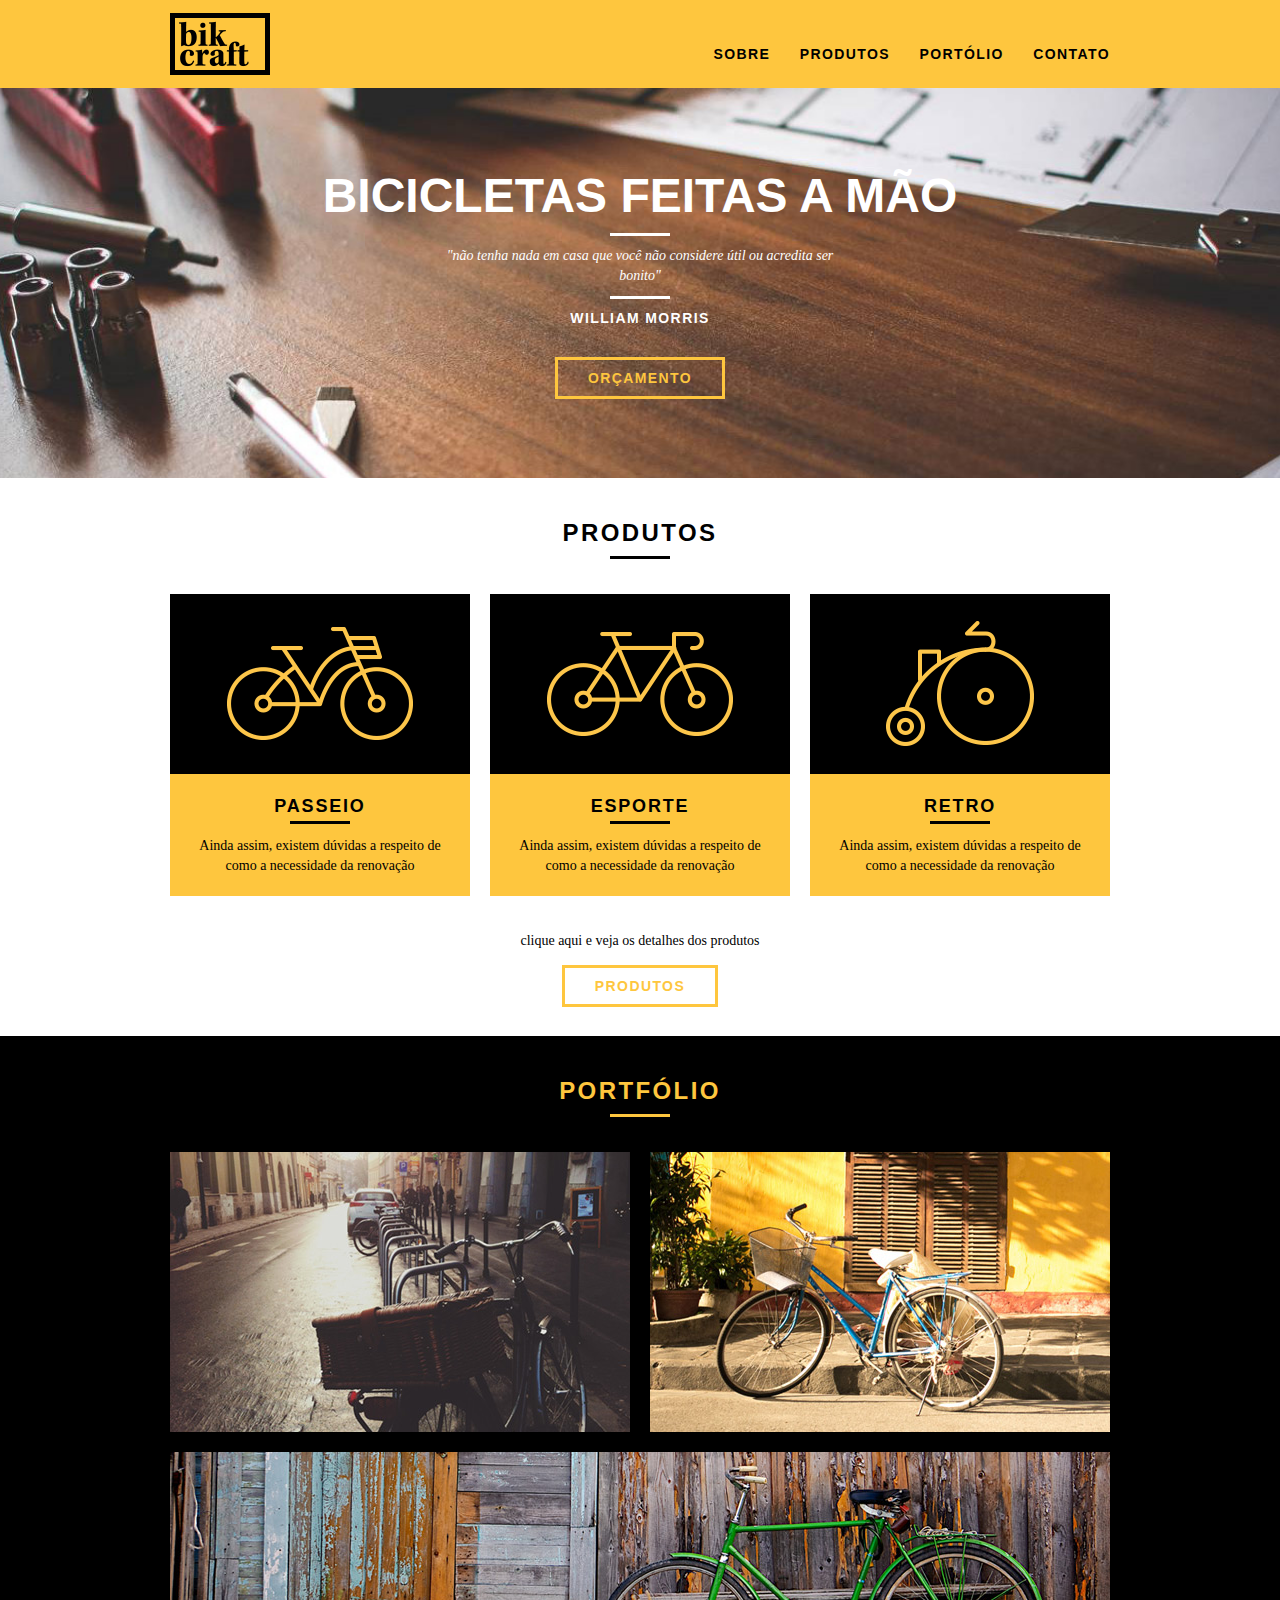
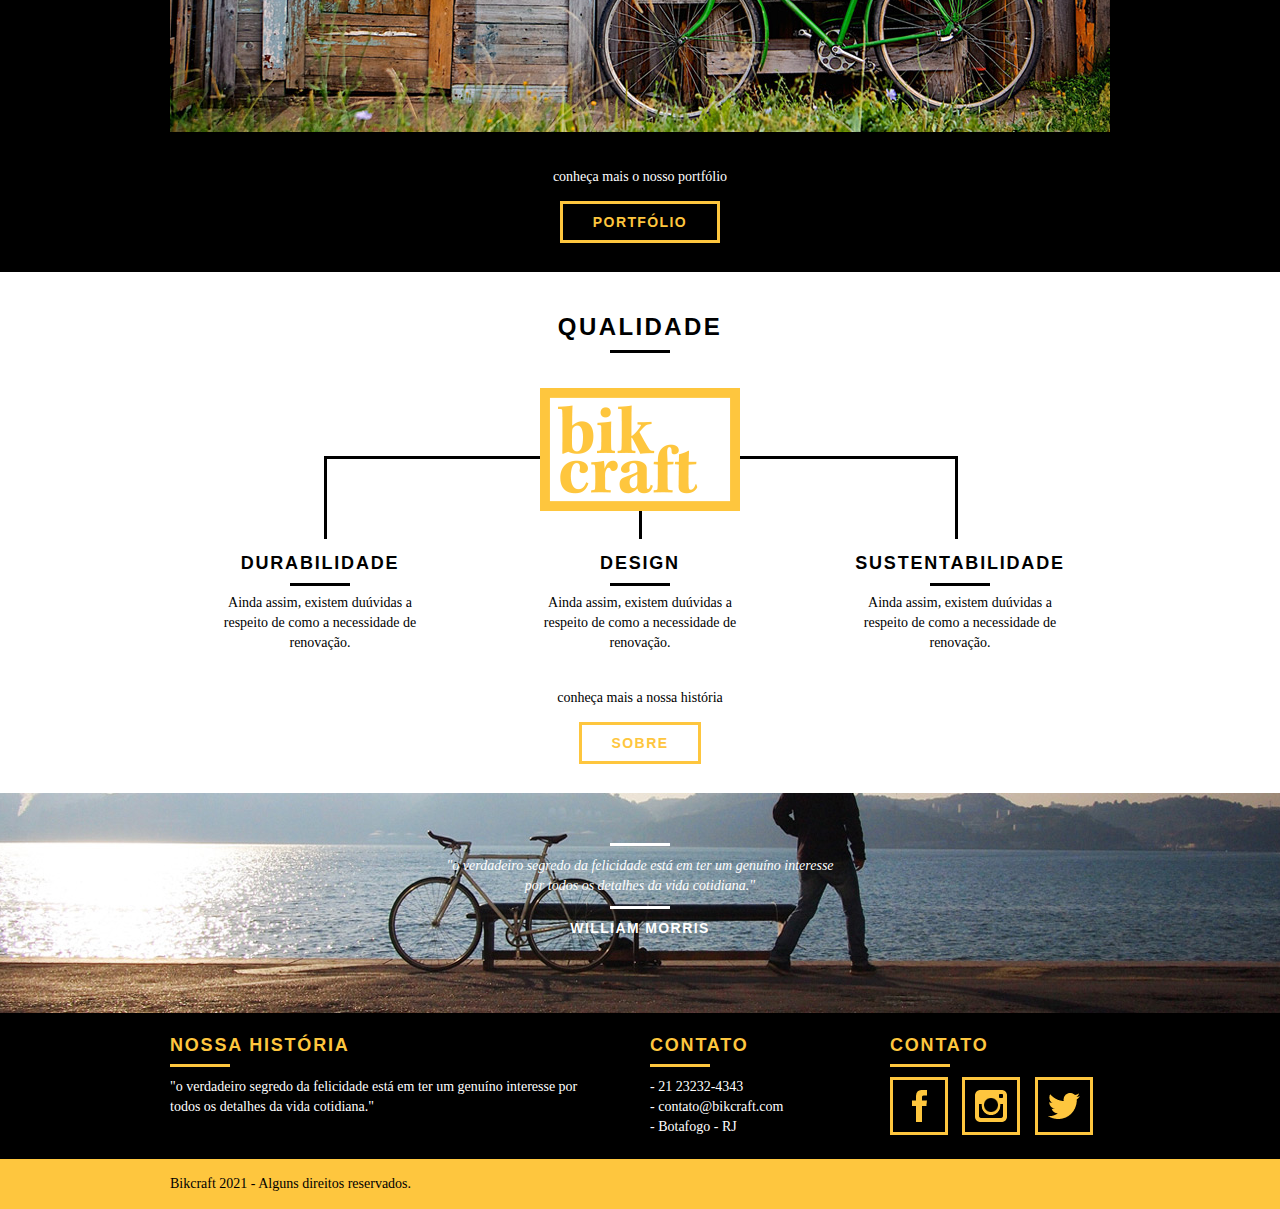
<file: index.html>
<!DOCTYPE html>
<html lang="pt-BR">
<head>
    <meta charset="UTF-8">
    <meta http-equiv="X-UA-Compatible" content="IE=edge">
    <meta name="viewport" content="width=device-width, initial-scale=1.0">
    <title>Bikcraft</title>
    <link rel="stylesheet" href="css/normalize.css">
    <link rel="stylesheet" href="css/reset.css">
    <link rel="stylesheet" href="css/grid.css">
    <link rel="stylesheet" href="css/style.css">
    <link rel="stylesheet" href="css/responsivo.css">
</head>
<body>
   
   <header class="header">
       <div class="container">
           <a href="index.html" class="grid-4">
               <img src="img/logo.png" alt="Bikcraft">
           </a>
          <nav class="grid-12 header_menu">
           <ul>
               <li><a href="sobre.html">Sobre</a></li>
               <li><a href="produtos.html">Produtos</a></li>
               <li><a href="portfolio.html">Portólio</a></li>
               <li><a href="contato.html">Contato</a></li>
           </ul>
          </nav>
       </div>
   </header>

   <section class="introducao">
       <div class="container">
       <h1>Bicicletas Feitas a Mão</h1>
       <blockquote class="quote-externo">
           <p>"não tenha nada em casa que você não considere útil ou acredita ser bonito"</p>
           <cite>WILLIAM MORRIS</cite>
       </blockquote>
       <a href="produtos.html" class="btn">Orçamento</a>
      </div>
   </section>

   <section class="produtos container">
       <h2 class="subtitulo">Produtos</h2>
       <ul class="produtos_lista">
           <li class="grid-1-3">
               <div class="produtos_icone">
                <img src="img/passeio.png" alt="Bikcraft Passeio">
               </div>
               <h3>Passeio</h3>
               <p>Ainda assim, existem dúvidas a respeito de como a necessidade da renovação</p>
           </li>
           <li class="grid-1-3">
            <div class="produtos_icone">
             <img src="img/esporte.png" alt="Bikcraft Esporte">
            </div>
            <h3>Esporte</h3>
            <p>Ainda assim, existem dúvidas a respeito de como a necessidade da renovação</p>
        </li>
        <li class="grid-1-3">
            <div class="produtos_icone">
             <img src="img/retro.png" alt="Bikcraft Retro">
            </div>
            <h3>Retro</h3>
            <p>Ainda assim, existem dúvidas a respeito de como a necessidade da renovação</p>
        </li>
       </ul>

       <div class="call">
           <p>clique aqui e veja os detalhes dos produtos</p>
           <a href="produtos.html" class="btn btn-preto">Produtos</a>
       </div>
   </section>

   <!-- Fecha Produtos -->

   <section class="portfolio">
       <div class="container">
        <h2 class="subtitulo">Portfólio</h2>
        <ul class="portfolio_lista">
            <li class="grid-8"><img src="img/portfolio/retro.jpg" alt="Bicicleta Retro"></li>
            <li class="grid-8"><img src="img/portfolio/passeio.jpg" alt="Bicicleta Passeio"></li>
            <li class="grid-16"><img src="img/portfolio/esporte.jpg" alt="Bicicleta Esporte"></li>
        </ul>
        <div class="call">
            <p>conheça mais o nosso portfólio</p>
            <a href="portfolio.html" class="btn">Portfólio</a>
        </div>
       </div>
   </section>

   <section class="qualidade container">
       <h2 class="subtitulo">Qualidade</h2>
       <img src="img/bikcraft-qualidade.png" alt="Bikcraft">
       <ul class="qualidade_lista">
           <li class="grid-1-3">
               <h3>Durabilidade</h3>
               <p>Ainda assim, existem duúvidas a respeito de como a necessidade de renovação.</p>
           </li>
           <li class="grid-1-3">
            <h3>Design</h3>
            <p>Ainda assim, existem duúvidas a respeito de como a necessidade de renovação.</p>
        </li>
        <li class="grid-1-3">
            <h3>Sustentabilidade</h3>
            <p>Ainda assim, existem duúvidas a respeito de como a necessidade de renovação.</p>
        </li>
       </ul>
       <div class="call">
        <p>conheça mais a nossa história</p>
        <a href="sobre.html" class="btn btn-preto">Sobre</a>
    </div>
   </section>

   <section class="quebra">
    <blockquote class="quote-externo container">
       <p>"o verdadeiro segredo da felicidade está em ter um genuíno interesse por todos os detalhes da vida cotidiana."</p>
       <cite>WILLIAM MORRIS</cite>
    </blockquote>
   </section>

   <footer>
       <div class="footer">
        <div class="container">

            <div class="grid-8 footer_historia">
                <h3>Nossa História</h3>
                <p>"o verdadeiro segredo da felicidade está em ter um genuíno interesse por todos os detalhes da vida cotidiana."</p>
            </div>

            <div class="grid-4 footer_contato">
                <h3>Contato</h3>
                <ul>
                    <li>- 21 23232-4343</li>
                    <li>- contato@bikcraft.com</li>
                    <li>- Botafogo - RJ</li>
                </ul>
            </div>
            
            <div class="grid-4 footer_redes">
              <h3>Contato</h3>
              <ul>
                  <li><a href="http://facebook.com" target="_blank"><img src="img/redes-sociais/facebook.png" alt="Bikcraft Facebook"></a></li>
                  <li><a href="http://instagram.com" target="_blank"><img src="img/redes-sociais/instagram.png" alt="Bikcraft Instagram"></a></li>
                  <li><a href="http://twitter.com" target="_blank"><img src="img/redes-sociais/twitter.png" alt="Bikcraft Twitter"></a></li>
              </ul>
            </div>

        </div>
       </div>

       <div class="copy">
           <div class="container">
           <p class="grid-16">Bikcraft 2021 - Alguns direitos reservados.</p>
       </div>
       </div>
   </footer>

</body>
</html>
</file>
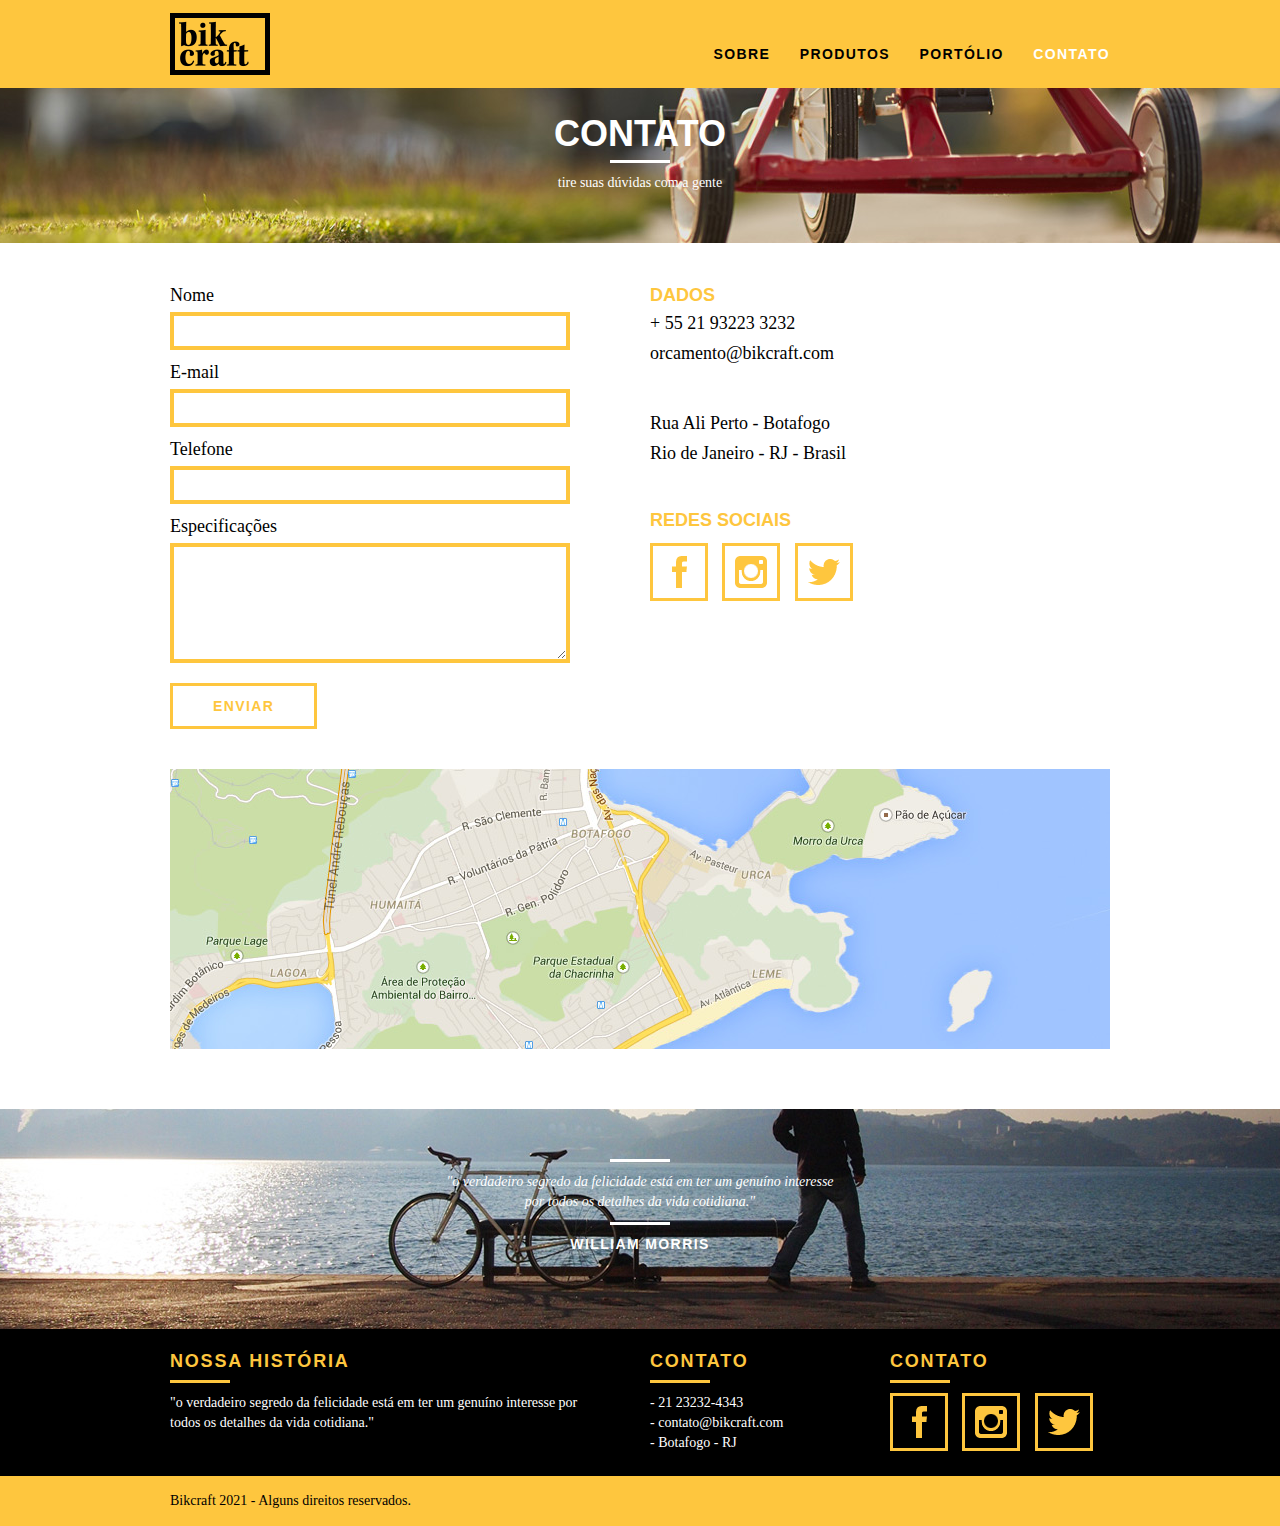
<file: contato.html>
<!DOCTYPE html>
<html lang="pt-BR">
<head>
    <meta charset="UTF-8">
    <meta http-equiv="X-UA-Compatible" content="IE=edge">
    <meta name="viewport" content="width=device-width, initial-scale=1.0">
    <title>Bikcraft - Contato</title>
    <link rel="stylesheet" href="css/normalize.css">
    <link rel="stylesheet" href="css/reset.css">
    <link rel="stylesheet" href="css/grid.css">
    <link rel="stylesheet" href="css/style.css">
    <link rel="stylesheet" href="css/contato.css">
    <link rel="stylesheet" href="css/responsivo.css">
</head>
<body>
   
   <header class="header">
       <div class="container">
           <a href="index.html" class="grid-4">
               <img src="img/logo.png" alt="Bikcraft">
           </a>
          <nav class="grid-12 header_menu">
           <ul>
               <li><a href="sobre.html">Sobre</a></li>
               <li><a href="produtos.html">Produtos</a></li>
               <li><a href="portfolio.html">Portólio</a></li>
               <li><a href="contato.html" class="menu-ativo">Contato</a></li>
           </ul>
          </nav>
       </div>
   </header>

   <section class="introducao-interna interna_contato">
       <div class="container">
       <h1>Contato</h1>
       <p>tire suas dúvidas com a gente</p>
      </div>
   </section>

  <section class="contato container">
    <form id="form_orcamento" class="contato_form grid-8">
        <label for="nome">Nome</label>
        <input type="text" id="nome">
        <label for="email">E-mail</label>
        <input type="text" id="email">
        <label for="telefone">Telefone</label>
        <input type="text" id="telefone">
        <label for="espec">Especificações</label>
        <textarea id="espec"></textarea>
        <button type="submit" class="btn btn-preto">Enviar</button>
    </form>
    <div class="contato_dados grid-8">
    <h3>Dados</h3>
    <span>+ 55 21 93223 3232</span>
    <span>orcamento@bikcraft.com</span>
    <span>Rua Ali Perto - Botafogo</span>
    <span>Rio de Janeiro - RJ - Brasil</span>
    <h3>Redes Sociais</h3>
    <ul>
      <li><a href="http://facebook.com" target="_blank"><img src="img/redes-sociais/facebook.png" alt="Bikcraft Facebook"></a></li>
      <li><a href="http://instagram.com" target="_blank"><img src="img/redes-sociais/instagram.png" alt="Bikcraft Instagram"></a></li>
      <li><a href="http://twitter.com" target="_blank"><img src="img/redes-sociais/twitter.png" alt="Bikcraft Twitter"></a></li>
    </ul>
</div>
  </section>

  <section class="container contato_mapa">
      <a href="https://www.google.com.br/maps/" target="_blank" class="grid-16"><img src="img/endereco-bikcraft.jpg" alt="Endereço da Bikcraft"></a>
  </section>

   <section class="quebra">
    <blockquote class="quote-externo container">
       <p>"o verdadeiro segredo da felicidade está em ter um genuíno interesse por todos os detalhes da vida cotidiana."</p>
       <cite>WILLIAM MORRIS</cite>
    </blockquote>
   </section>

   <footer>
       <div class="footer">
        <div class="container">

            <div class="grid-8 footer_historia">
                <h3>Nossa História</h3>
                <p>"o verdadeiro segredo da felicidade está em ter um genuíno interesse por todos os detalhes da vida cotidiana."</p>
            </div>

            <div class="grid-4 footer_contato">
                <h3>Contato</h3>
                <ul>
                    <li>- 21 23232-4343</li>
                    <li>- contato@bikcraft.com</li>
                    <li>- Botafogo - RJ</li>
                </ul>
            </div>
            
            <div class="grid-4 footer_redes">
              <h3>Contato</h3>
              <ul>
                  <li><a href="http://facebook.com" target="_blank"><img src="img/redes-sociais/facebook.png" alt="Bikcraft Facebook"></a></li>
                  <li><a href="http://instagram.com" target="_blank"><img src="img/redes-sociais/instagram.png" alt="Bikcraft Instagram"></a></li>
                  <li><a href="http://twitter.com" target="_blank"><img src="img/redes-sociais/twitter.png" alt="Bikcraft Twitter"></a></li>
              </ul>
            </div>

        </div>
       </div>

       <div class="copy">
           <div class="container">
           <p class="grid-16">Bikcraft 2021 - Alguns direitos reservados.</p>
       </div>
       </div>
   </footer>

</body>
</html>
</file>
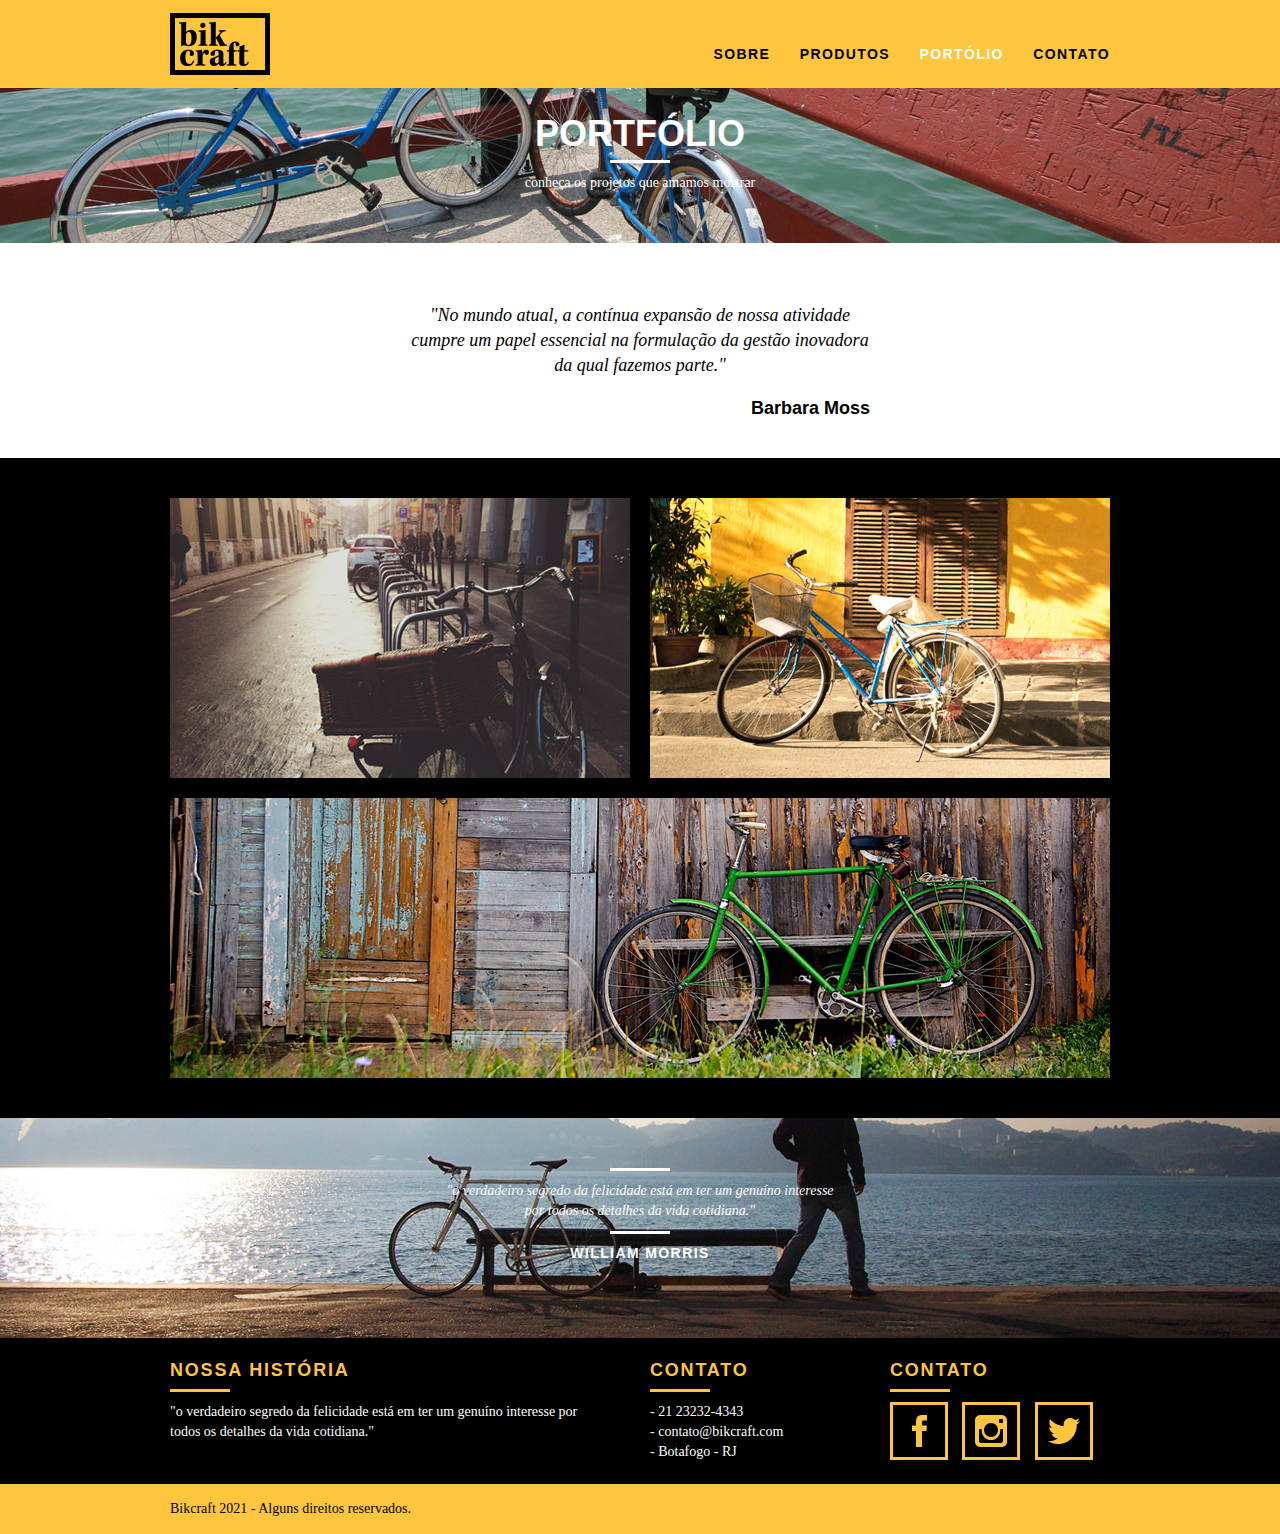
<file: portfolio.html>
<!DOCTYPE html>
<html lang="pt-BR">
<head>
    <meta charset="UTF-8">
    <meta http-equiv="X-UA-Compatible" content="IE=edge">
    <meta name="viewport" content="width=device-width, initial-scale=1.0">
    <title>Bikcraft - Portfólio</title>
    <link rel="stylesheet" href="css/normalize.css">
    <link rel="stylesheet" href="css/reset.css">
    <link rel="stylesheet" href="css/grid.css">
    <link rel="stylesheet" href="css/style.css">
    <link rel="stylesheet" href="css/portfolio.css">
    <link rel="stylesheet" href="css/responsivo.css">
</head>
<body>
   
   <header class="header">
       <div class="container">
           <a href="index.html" class="grid-4">
               <img src="img/logo.png" alt="Bikcraft">
           </a>
          <nav class="grid-12 header_menu">
           <ul>
               <li><a href="sobre.html">Sobre</a></li>
               <li><a href="produtos.html">Produtos</a></li>
               <li><a href="portfolio.html" class="menu-ativo">Portólio</a></li>
               <li><a href="contato.html">Contato</a></li>
           </ul>
          </nav>
       </div>
   </header>

   <section class="introducao-interna interna_portfolio">
       <div class="container">
       <h1>Portfólio</h1>
       <p>conheça os projetos que amamos mostrar</p>
      </div>
   </section>

   <section class="container">
       <blockquote class="quote_cliente">
           <p>"No mundo atual, a contínua expansão de nossa atividade cumpre um papel essencial na formulação da gestão inovadora da qual fazemos parte."</p>
           <cite>Barbara Moss</cite>
       </blockquote>
   </section>

   <section class="portfolio">
    <div class="container">
     <ul class="portfolio_lista">
         <li class="grid-8"><img src="img/portfolio/retro.jpg" alt="Bicicleta Retro"></li>
         <li class="grid-8"><img src="img/portfolio/passeio.jpg" alt="Bicicleta Passeio"></li>
         <li class="grid-16"><img src="img/portfolio/esporte.jpg" alt="Bicicleta Esporte"></li>
     </ul>
    </div>
</section>

   <section class="quebra">
    <blockquote class="quote-externo container">
       <p>"o verdadeiro segredo da felicidade está em ter um genuíno interesse por todos os detalhes da vida cotidiana."</p>
       <cite>WILLIAM MORRIS</cite>
    </blockquote>
   </section>

   <footer>
       <div class="footer">
        <div class="container">

            <div class="grid-8 footer_historia">
                <h3>Nossa História</h3>
                <p>"o verdadeiro segredo da felicidade está em ter um genuíno interesse por todos os detalhes da vida cotidiana."</p>
            </div>

            <div class="grid-4 footer_contato">
                <h3>Contato</h3>
                <ul>
                    <li>- 21 23232-4343</li>
                    <li>- contato@bikcraft.com</li>
                    <li>- Botafogo - RJ</li>
                </ul>
            </div>
            
            <div class="grid-4 footer_redes">
              <h3>Contato</h3>
              <ul>
                  <li><a href="http://facebook.com" target="_blank"><img src="img/redes-sociais/facebook.png" alt="Bikcraft Facebook"></a></li>
                  <li><a href="http://instagram.com" target="_blank"><img src="img/redes-sociais/instagram.png" alt="Bikcraft Instagram"></a></li>
                  <li><a href="http://twitter.com" target="_blank"><img src="img/redes-sociais/twitter.png" alt="Bikcraft Twitter"></a></li>
              </ul>
            </div>

        </div>
       </div>

       <div class="copy">
           <div class="container">
           <p class="grid-16">Bikcraft 2021 - Alguns direitos reservados.</p>
       </div>
       </div>
   </footer>

</body>
</html>
</file>
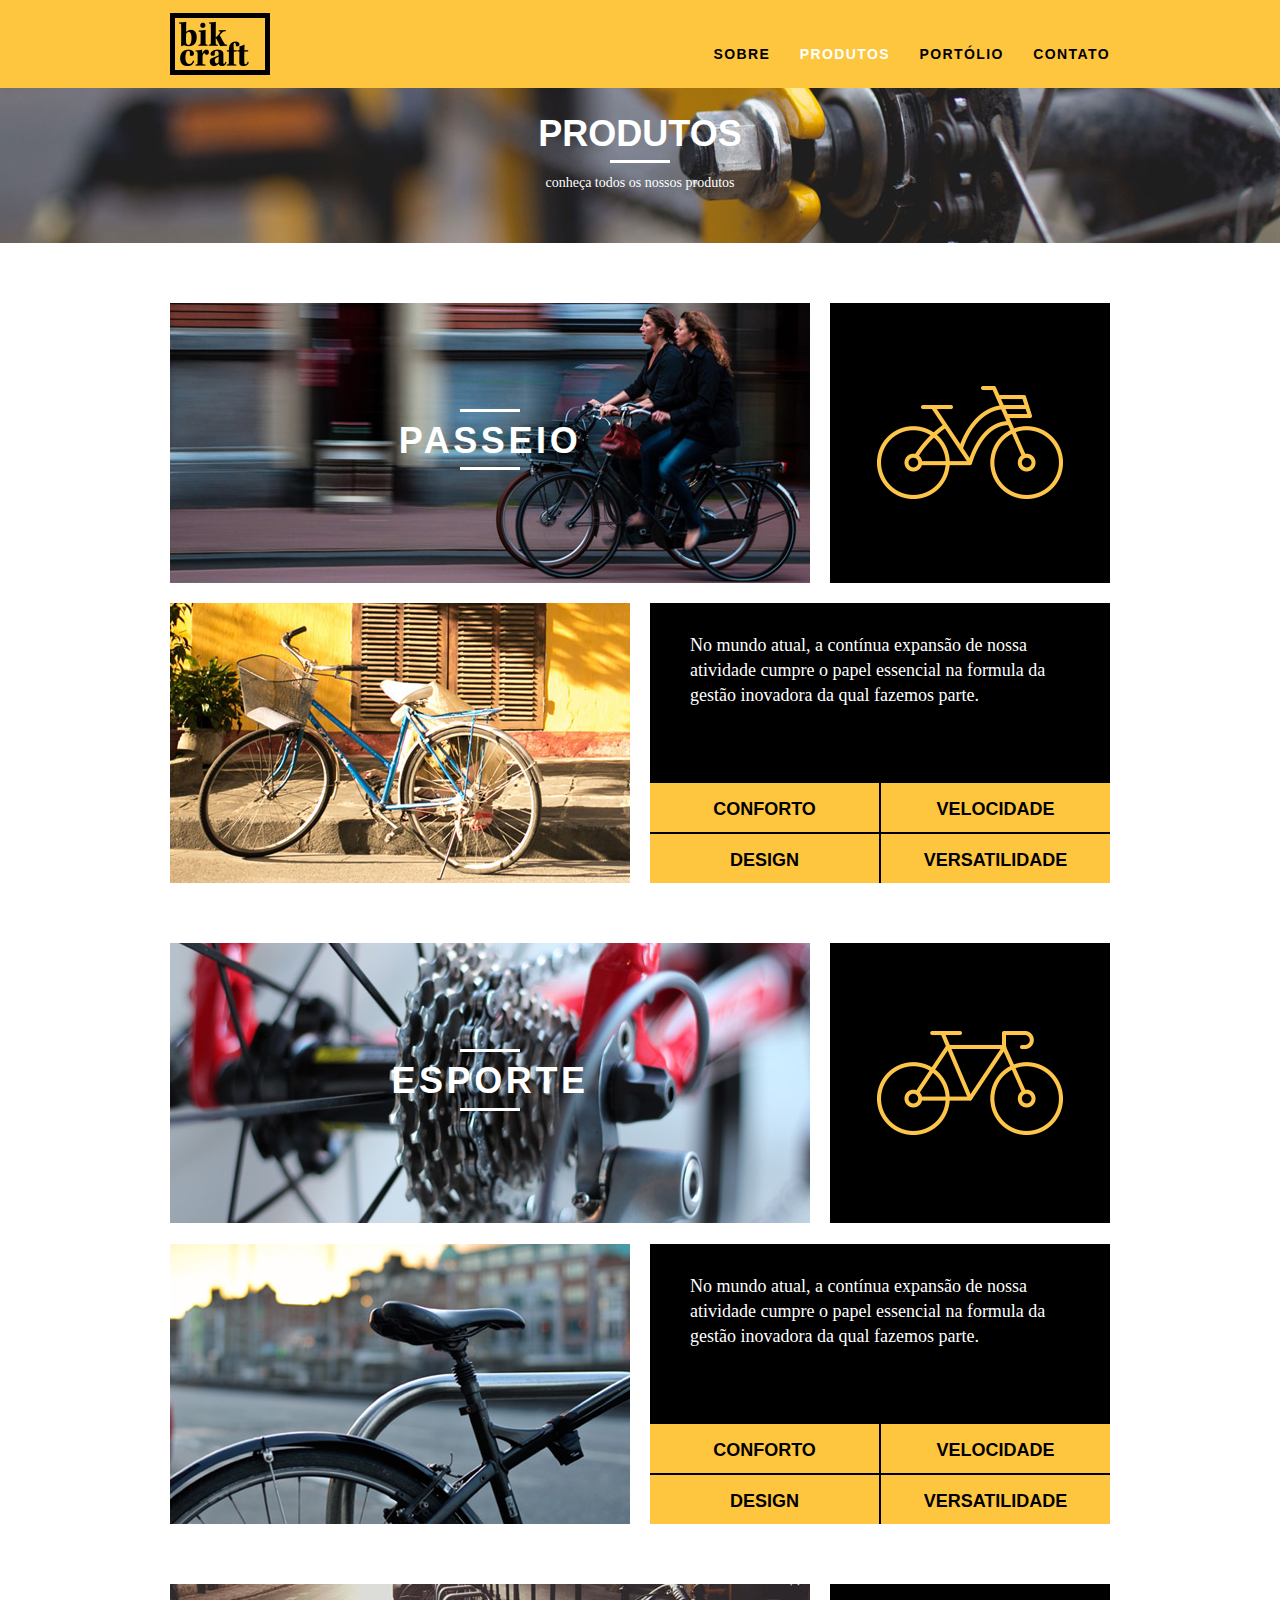
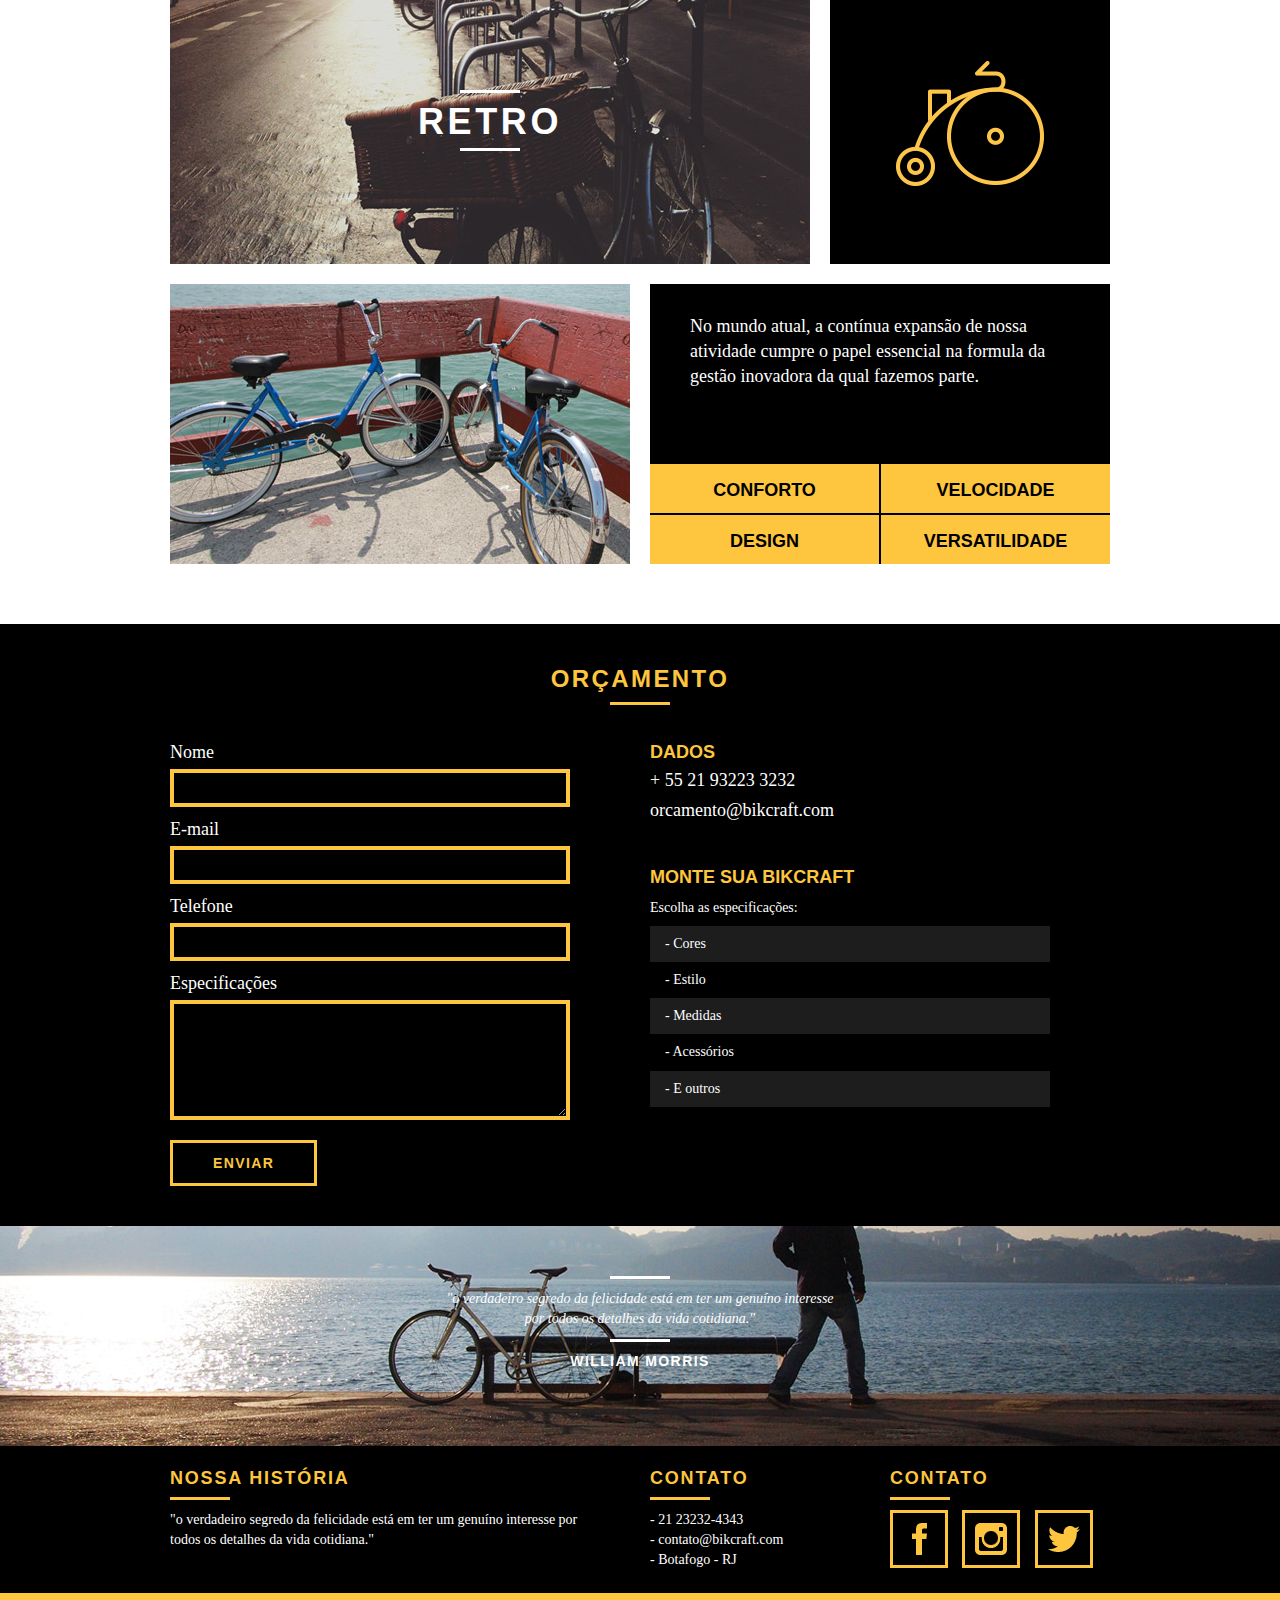
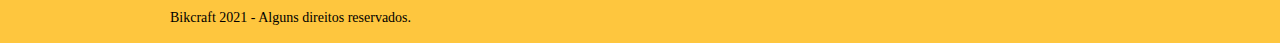
<file: produtos.html>
<!DOCTYPE html>
<html lang="pt-BR">
<head>
    <meta charset="UTF-8">
    <meta http-equiv="X-UA-Compatible" content="IE=edge">
    <meta name="viewport" content="width=device-width, initial-scale=1.0">
    <title>Bikcraft - Produtos</title>
    <link rel="stylesheet" href="css/normalize.css">
    <link rel="stylesheet" href="css/reset.css">
    <link rel="stylesheet" href="css/grid.css">
    <link rel="stylesheet" href="css/style.css">
    <link rel="stylesheet" href="css/produtos.css">
    <link rel="stylesheet" href="css/responsivo.css">
</head>
<body>
   
   <header class="header">
       <div class="container">
           <a href="index.html" class="grid-4">
               <img src="img/logo.png" alt="Bikcraft">
           </a>
          <nav class="grid-12 header_menu">
           <ul>
               <li><a href="sobre.html">Sobre</a></li>
               <li><a href="produtos.html" class="menu-ativo">Produtos</a></li>
               <li><a href="portfolio.html">Portólio</a></li>
               <li><a href="contato.html">Contato</a></li>
           </ul>
          </nav>
       </div>
   </header>

   <section class="introducao-interna interna_produtos">
       <div class="container">
       <h1>Produtos</h1>
       <p>conheça todos os nossos produtos</p>
      </div>
   </section>

  <section class="container produto_item">
    <div class="grid-11">
        <img src="img/produtos/bikcraft-passeio-1.jpg" alt="Bikcraft Passeio">
        <h2>Passeio</h2>
    </div>
    <div class="grid-5 produto_icone"><img src="img/passeio.png" alt="Bikcraft Passeio"></div>
    <div class="grid-8"><img src="img/produtos/bikcraft-passeio-2.jpg" alt="Bikcraft Passeio"></div>
    <div class="grid-8 produto_info">
        <p>No mundo atual, a contínua expansão de nossa atividade cumpre o papel essencial na formula da gestão inovadora da qual fazemos parte.</p>
        <ul>
            <li>Conforto</li>
            <li>Velocidade</li>
            <li>Design</li>
            <li>Versatilidade</li>
        </ul>
    </div>
  </section>

  <section class="container produto_item">
    <div class="grid-11">
        <img src="img/produtos/bikcraft-esporte-1.jpg" alt="Bikcraft Esporte">
        <h2>Esporte</h2>
    </div>
    <div class="grid-5 produto_icone"><img src="img/esporte.png" alt="Bikcraft Esporte"></div>
    <div class="grid-8"><img src="img/produtos/bikcraft-esporte-2.jpg" alt="Bikcraft Esporte"></div>
    <div class="grid-8 produto_info">
        <p>No mundo atual, a contínua expansão de nossa atividade cumpre o papel essencial na formula da gestão inovadora da qual fazemos parte.</p>
        <ul>
            <li>Conforto</li>
            <li>Velocidade</li>
            <li>Design</li>
            <li>Versatilidade</li>
        </ul>
    </div>
  </section>

  <section class="container produto_item">
    <div class="grid-11">
        <img src="img/produtos/bikcraft-retro-1.jpg" alt="Bikcraft Retro">
        <h2>Retro</h2>
    </div>
    <div class="grid-5 produto_icone"><img src="img/retro.png" alt="Bikcraft Retro"></div>
    <div class="grid-8"><img src="img/produtos/bikcraft-retro-2.jpg" alt="Bikcraft Retro"></div>
    <div class="grid-8 produto_info">
        <p>No mundo atual, a contínua expansão de nossa atividade cumpre o papel essencial na formula da gestão inovadora da qual fazemos parte.</p>
        <ul>
            <li>Conforto</li>
            <li>Velocidade</li>
            <li>Design</li>
            <li>Versatilidade</li>
        </ul>
    </div>
  </section>

  <section class="orcamento">
      <div class="container">
          <h2 class="subtitulo">Orçamento</h2>
          <form id="form_orcamento" class="form grid-8">
              <label for="nome">Nome</label>
              <input type="text" id="nome">
              <label for="email">E-mail</label>
              <input type="text" id="email">
              <label for="telefone">Telefone</label>
              <input type="text" id="telefone">
              <label for="espec">Especificações</label>
              <textarea id="espec"></textarea>
              <button type="submit" class="btn">Enviar</button>
          </form>
          <div class="orcamento_dados grid-8">
            <h3>Dados</h3>
            <span>+ 55 21 93223 3232</span>
            <span>orcamento@bikcraft.com</span>
            <h3>Monte sua Bikcraft</h3>
            <p>Escolha as especificações:</p>
            <ul>
                <li>- Cores</li>
                <li>- Estilo</li>
                <li>- Medidas</li>
                <li>- Acessórios</li>
                <li>- E outros</li>
            </ul>
          </div>
      </div>
  </section>

   <section class="quebra">
    <blockquote class="quote-externo container">
       <p>"o verdadeiro segredo da felicidade está em ter um genuíno interesse por todos os detalhes da vida cotidiana."</p>
       <cite>WILLIAM MORRIS</cite>
    </blockquote>
   </section>

   <footer>
       <div class="footer">
        <div class="container">

            <div class="grid-8 footer_historia">
                <h3>Nossa História</h3>
                <p>"o verdadeiro segredo da felicidade está em ter um genuíno interesse por todos os detalhes da vida cotidiana."</p>
            </div>

            <div class="grid-4 footer_contato">
                <h3>Contato</h3>
                <ul>
                    <li>- 21 23232-4343</li>
                    <li>- contato@bikcraft.com</li>
                    <li>- Botafogo - RJ</li>
                </ul>
            </div>
            
            <div class="grid-4 footer_redes">
              <h3>Contato</h3>
              <ul>
                  <li><a href="http://facebook.com" target="_blank"><img src="img/redes-sociais/facebook.png" alt="Bikcraft Facebook"></a></li>
                  <li><a href="http://instagram.com" target="_blank"><img src="img/redes-sociais/instagram.png" alt="Bikcraft Instagram"></a></li>
                  <li><a href="http://twitter.com" target="_blank"><img src="img/redes-sociais/twitter.png" alt="Bikcraft Twitter"></a></li>
              </ul>
            </div>

        </div>
       </div>

       <div class="copy">
           <div class="container">
           <p class="grid-16">Bikcraft 2021 - Alguns direitos reservados.</p>
       </div>
       </div>
   </footer>

</body>
</html>
</file>
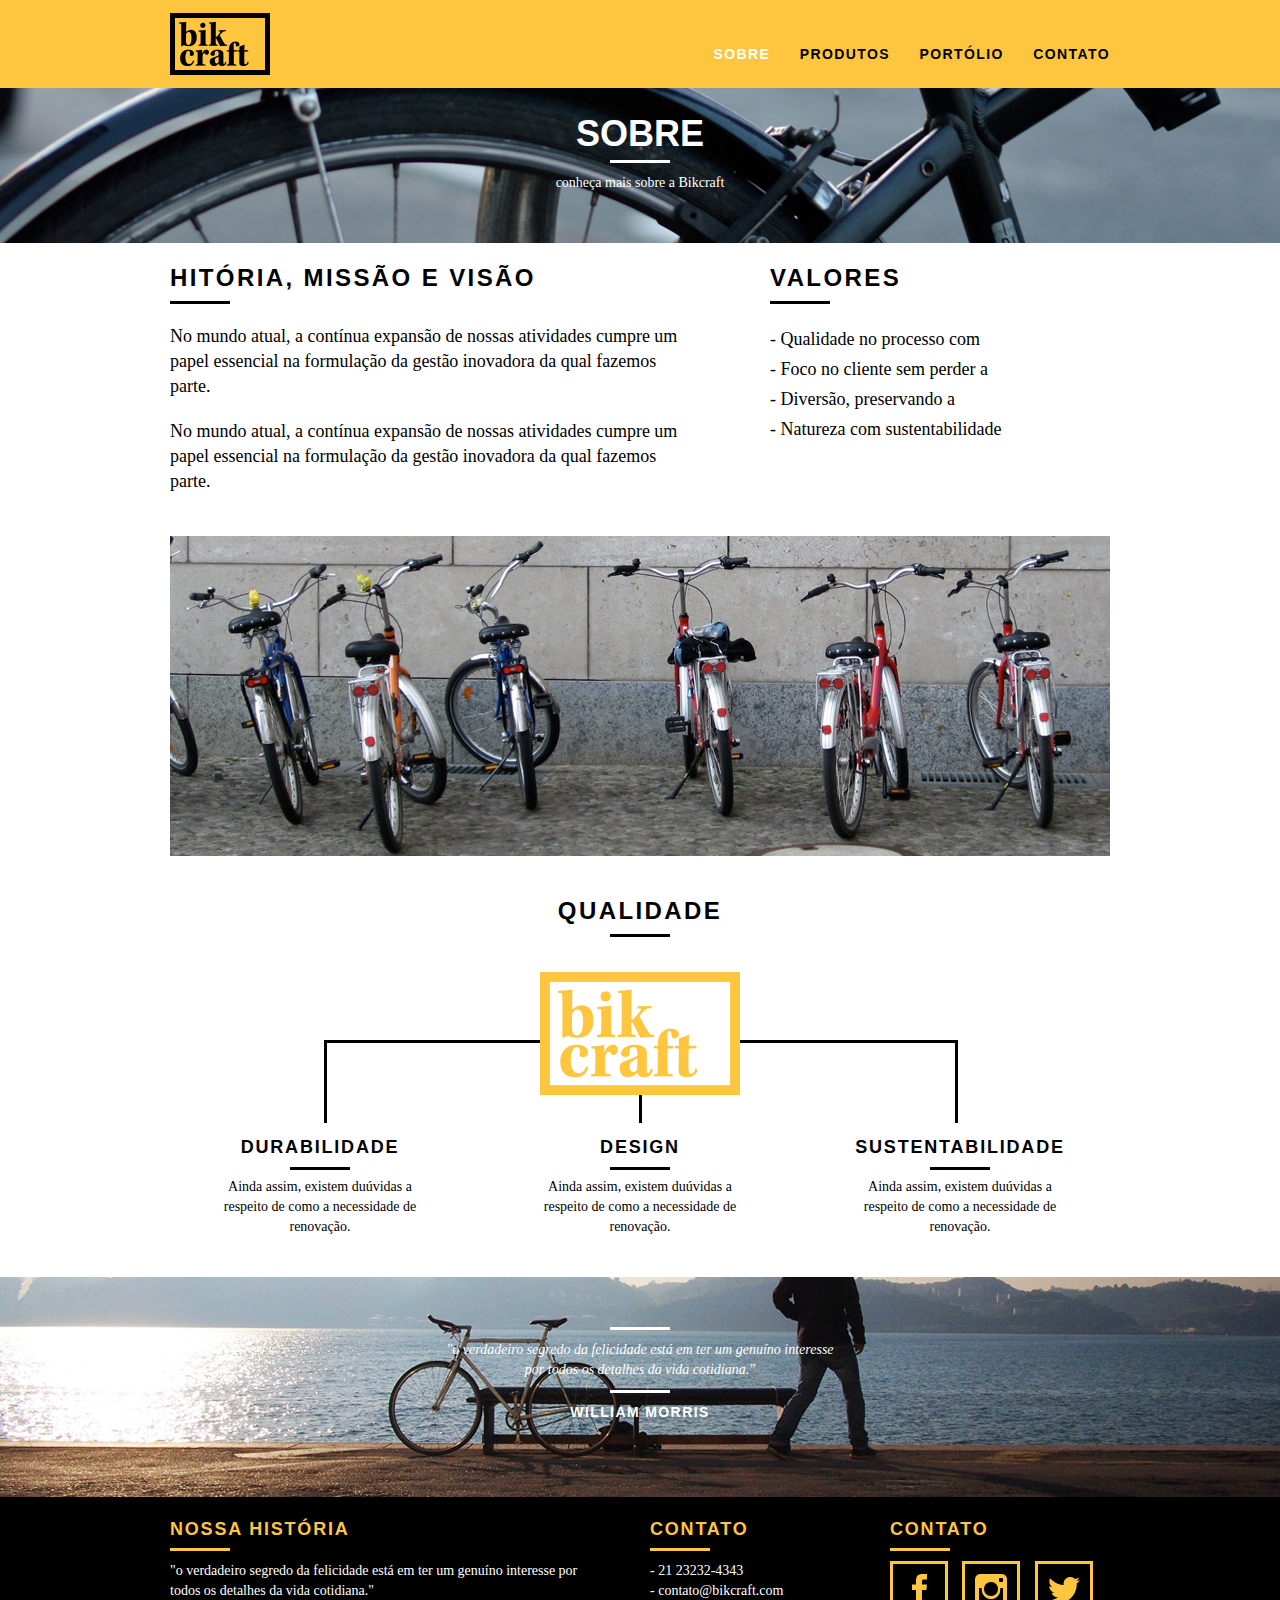
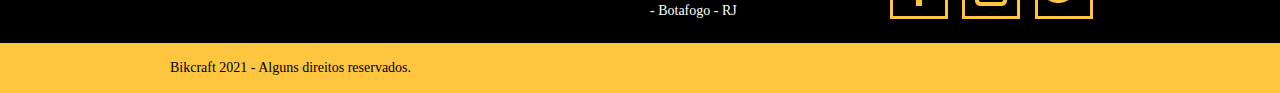
<file: sobre.html>
<!DOCTYPE html>
<html lang="pt-BR">
<head>
    <meta charset="UTF-8">
    <meta http-equiv="X-UA-Compatible" content="IE=edge">
    <meta name="viewport" content="width=device-width, initial-scale=1.0">
    <title>Bikcraft - Sobre</title>
    <link rel="stylesheet" href="css/normalize.css">
    <link rel="stylesheet" href="css/reset.css">
    <link rel="stylesheet" href="css/grid.css">
    <link rel="stylesheet" href="css/style.css">
    <link rel="stylesheet" href="css/sobre.css">
    <link rel="stylesheet" href="css/responsivo.css">
</head>
<body>
   
   <header class="header">
       <div class="container">
           <a href="index.html" class="grid-4">
               <img src="img/logo.png" alt="Bikcraft">
           </a>
          <nav class="grid-12 header_menu">
           <ul>
               <li><a href="sobre.html" class="menu-ativo">Sobre</a></li>
               <li><a href="produtos.html">Produtos</a></li>
               <li><a href="portfolio.html">Portólio</a></li>
               <li><a href="contato.html">Contato</a></li>
           </ul>
          </nav>
       </div>
   </header>

   <section class="introducao-interna interna_sobre">
       <div class="container">
       <h1>Sobre</h1>
       <p>conheça mais sobre a Bikcraft</p>
      </div>
   </section>

   <section class="missao_sobre container">
    <div class="grid-10">
        <h2 class="subtitulo-interno">Hitória, Missão e Visão</h2>
        <p>No mundo atual, a contínua expansão de nossas atividades cumpre um papel essencial na formulação da gestão inovadora da qual fazemos parte.</p><br>
        <p>No mundo atual, a contínua expansão de nossas atividades cumpre um papel essencial na formulação da gestão inovadora da qual fazemos parte.</p>
    </div>
    <div class="grid-6">
        <h2 class="subtitulo-interno">Valores</h2>
        <ul>
            <li>- Qualidade no processo com</li>
            <li>- Foco no cliente sem perder a</li>
            <li>- Diversão, preservando a</li>
            <li>- Natureza com sustentabilidade</li>
        </ul>
    </div>

    <div class="grid-16 foto-equipe">
        <img src="img/equipe-bikcraft.jpg" alt="Equipe Bikcraft">
    </div>
     
   </section>

   <section class="qualidade container">
       <h2 class="subtitulo">Qualidade</h2>
       <img src="img/bikcraft-qualidade.png" alt="Bikcraft">
       <ul class="qualidade_lista">
           <li class="grid-1-3">
               <h3>Durabilidade</h3>
               <p>Ainda assim, existem duúvidas a respeito de como a necessidade de renovação.</p>
           </li>
           <li class="grid-1-3">
            <h3>Design</h3>
            <p>Ainda assim, existem duúvidas a respeito de como a necessidade de renovação.</p>
        </li>
        <li class="grid-1-3">
            <h3>Sustentabilidade</h3>
            <p>Ainda assim, existem duúvidas a respeito de como a necessidade de renovação.</p>
        </li>
       </ul>
   </section>

   <section class="quebra">
    <blockquote class="quote-externo container">
       <p>"o verdadeiro segredo da felicidade está em ter um genuíno interesse por todos os detalhes da vida cotidiana."</p>
       <cite>WILLIAM MORRIS</cite>
    </blockquote>
   </section>

   <footer>
       <div class="footer">
        <div class="container">

            <div class="grid-8 footer_historia">
                <h3>Nossa História</h3>
                <p>"o verdadeiro segredo da felicidade está em ter um genuíno interesse por todos os detalhes da vida cotidiana."</p>
            </div>

            <div class="grid-4 footer_contato">
                <h3>Contato</h3>
                <ul>
                    <li>- 21 23232-4343</li>
                    <li>- contato@bikcraft.com</li>
                    <li>- Botafogo - RJ</li>
                </ul>
            </div>
            
            <div class="grid-4 footer_redes">
              <h3>Contato</h3>
              <ul>
                  <li><a href="http://facebook.com" target="_blank"><img src="img/redes-sociais/facebook.png" alt="Bikcraft Facebook"></a></li>
                  <li><a href="http://instagram.com" target="_blank"><img src="img/redes-sociais/instagram.png" alt="Bikcraft Instagram"></a></li>
                  <li><a href="http://twitter.com" target="_blank"><img src="img/redes-sociais/twitter.png" alt="Bikcraft Twitter"></a></li>
              </ul>
            </div>

        </div>
       </div>

       <div class="copy">
           <div class="container">
           <p class="grid-16">Bikcraft 2021 - Alguns direitos reservados.</p>
       </div>
       </div>
   </footer>

</body>
</html>
</file>
<file: css/grid.css>
*, *:before, *:after {
    -webkit-box-sizing: border-box;
    -moz-box-sizing: border-box;
    box-sizing: border-box;
}

.container {
    width: 960px;
    margin: 0 auto;
    padding: 0px;
    position: relative;
}

.container:after, .container::before {
    content: "";
    display: table;
}

.container:after {
    clear: both;
}

.grid-1, .grid-2, .grid-3, .grid-4, .grid-5, .grid-6, .grid-7, .grid-8, .grid-9, .grid-10, .grid-11, .grid-12, .grid-13, .grid-14, .grid-15, .grid-16, .grid-1-3 {
    float: left;
    margin-left: 10px;
    margin-right: 10px;
}

.grid-1   {width: 40px;}
.grid-2   {width: 100px;}
.grid-3   {width: 160px;}
.grid-4   {width: 220px;}
.grid-5   {width: 280px;}
.grid-6   {width: 340px;}
.grid-7   {width: 400px;}
.grid-8   {width: 460px;}
.grid-9   {width: 520px;}
.grid-10  {width: 580px;}
.grid-11  {width: 640px;}
.grid-12  {width: 700px;}
.grid-13  {width: 760px;}
.grid-14  {width: 820px;}
.grid-15  {width: 880px;}
.grid-16  {width: 940px;}
.grid-1-3 {width: 300px;}


@media only screen and (min-width: 768px) and (max-width: 959px) {

.container {
width: 768px;
}

.grid-1   {width: 28px;}
.grid-2   {width: 76px;}
.grid-3   {width: 124px;}
.grid-4   {width: 172px;}
.grid-5   {width: 220px;}
.grid-6   {width: 268px;}
.grid-7   {width: 316px;}
.grid-8   {width: 364px;}
.grid-9   {width: 412px;}
.grid-10  {width: 460px;}
.grid-11  {width: 508px;}
.grid-12  {width: 556px;}
.grid-13  {width: 604px;}
.grid-14  {width: 652px;}
.grid-15  {width: 700px;}
.grid-16  {width: 748px;}
.grid-1-3 {width: 236px;}

}

@media only screen and (max-width: 767px) {
.container {
width: 300px;
}

.grid-1, .grid-2, .grid-3, .grid-4, .grid-5, .grid-6, .grid-7, .grid-8, .grid-9, .grid-10, .grid-11, .grid-12, .grid-13, .grid-14, .grid-15, .grid-16, .grid-1-3 {
    width: 300px;
    margin: 0 0 20px 0;
    float: none;
}

}
</file>
<file: css/style.css>
/* Estilos Gerais */

body {
    font-family: Arial, Helvetica, sans-serif;
}

p {
    font-family: Georgia, 'Times New Roman', Times, serif;
    font-size: 14px;
    line-height: 20px;
}

img {
    display: block;
    max-width: 100%;
}

.btn {
    border: 3px solid #fec63e;
    padding: 10px 30px;
    color: #fec63e;
    font-size: 14px;
    line-height: 20px;
    text-transform: uppercase;
    letter-spacing: .1em;
    font-weight: bold;
}

.btn:hover {
    color: #fff;
    border-color: #fff;
}

.btn.btn-preto:hover {
    color: #000;
    border-color: #000;
}

.subtitulo {
    font-size: 24px;
    line-height: 30px;
    font-weight: bold;
    letter-spacing: .1em;
    color: #000;
    text-transform: uppercase;
    text-align: center;
    margin-bottom: 35px;
}

.subtitulo::after {
    content: "";
   display: block;
   width: 60px;
   height: 3px;
   background: #000;
   margin: 8px auto;
}

.subtitulo-interno {
    font-size: 24px;
    line-height: 30px;
    font-weight: bold;
    letter-spacing: .1em;
    color: #000;
    text-transform: uppercase;
    margin-bottom: 20px;
}

.subtitulo-interno::after {
    content: "";
   display: block;
   width: 60px;
   height: 3px;
   background: #000;
   margin: 8px 0;
}

/* Header */

.header {
    position: fixed;
    top: 0;
    width: 100%;
    background: #fec63e;
    padding: 13px 0;
    z-index: 10; 
}

.header_menu {
    text-align: right;
}

.header_menu ul li {
    display: inline-block;
    margin-left: 25px;
  color: #000;
    font-weight: bold;
    text-transform: uppercase;
    letter-spacing: .1em;
    font-size: 14px;
    line-height: 20px;
    padding: 10px 0;  margin-top: 21px;
}

.header_menu ul li a {
    color: #000;
    font-weight: bold;
    text-transform: uppercase;
    letter-spacing: .1em;
    font-size: 14px;
    line-height: 20px;
    padding: 10px 0;
}

.header_menu ul li a:hover {
    color: #fff;
}

.header_menu ul li a.menu-ativo {
    color: #fff;
}

/* Introdução */

.introducao {
    width: 100%;
    height: 390px;
    background: url("../img/bg.jpeg") no-repeat center;
    background-size: cover;
    margin-top: 88px;
    text-align: center;
    padding-top: 80px;
}

.introducao h1 {
    font-size: 48px;
    color: #fff;
    font-weight: bold;
    text-transform: uppercase;
}

.quote-externo {
    max-width: 390px;
    margin: 0 auto;
    color: #fff;
    margin-bottom: 40px;
}

.quote-externo p {
    font-style: italic;
}

.quote-externo p::before, .quote-externo p::after {
   content: "";
   display: block;
   width: 60px;
   height: 3px;
   background: #fff;
   margin: 10px auto 10px auto;
}

.quote-externo cite {
    font-style: normal;
    font-weight: bold;
    font-size: 14px;
    letter-spacing: .1em;
}

/* Introdução Interna */

.introducao-interna {
    width: 100%;
    margin-top: 83px;
    height: 160px;
    text-align: center;
    color: #fff;
    padding-top: 30px;
}

.introducao-interna h1 {
    font-size: 36px;
    font-weight: bold;
    text-transform: uppercase;
}

.introducao-interna h1::after {
    content: "";
    display: block;
    width: 60px;
    height: 3px;
    background: #fff;
    margin: 6px auto 10px auto;
}

/* Produtos */
 
.produtos {
    padding: 40px 0;
}

.produtos_lista li {
    background: #fec63e;
    text-align: center;
}

.produtos_lista li img {
    margin: 0 auto;
}

.produtos_lista li h3 {
    font-weight: bold;
    font-size: 18px;
    line-height: 25px;
    text-transform: uppercase;
    letter-spacing: .1em;
    margin-top: 20px;   
}

.produtos_lista li h3::after {
    content: "";
   display: block;
   width: 60px;
   height: 3px;
   background: #000;
   margin: 2px auto;
}

.produtos_lista li p {
    padding: 10px 20px 20px 20px;
}

.produtos_icone {
    background: #000;
    padding: 20px;
}

.call {
    padding-top: 35px;
    text-align: center;
    clear: both;
}

.call p {
    margin-bottom: 25px;
}

/* Porfólio */

.portfolio {
    width: 100%;
    background: #000;
    padding: 40px 0;
}

.portfolio .subtitulo {
    color: #fec63e;
}

.portfolio .subtitulo::after {
    background: #fec63e;
}

.portfolio_lista li:last-child {
    margin-top: 20px;
}

.portfolio .call p {
    color: #fff;
}

/* Qualidade */

.qualidade {
    padding: 40px 0;
}

.qualidade::after {
    content: "";
    width: 634px;
    height: 83px;
    display: block;
    background: url("../img/linhas.png") no-repeat center;
    position: absolute;
    top: 184px;
    right: 162px;
    z-index: -1;
}

.qualidade img {
    margin: 0 auto;
}

.qualidade_lista {
    padding-top: 20px;
    overflow: hidden; /* clear-fix */
}

.qualidade_lista li {
    text-align: center;
    padding: 0 40px;
}

.qualidade_lista li h3 {
    font-weight: bold;
    font-size: 18px;
    line-height: 25px;
    text-transform: uppercase;
    letter-spacing: .1em;
    margin-top: 20px;   
}

.qualidade_lista li h3::after {
    content: "";
   display: block;
   width: 60px;
   height: 3px;
   background: #000;
   margin: 7px auto;
}

/* Quebra */

.quebra {
    width: 100%;
    height: 220px;
    background: url("../img/bg-footer.jpg") no-repeat center;
    background-size: cover;
    text-align: center;
    padding-top: 40px;
}

.quebra .quote-externo {
    max-width: 400px;
}

/* Footer */

.footer {
    width: 100%;
    background: #000;
    color: #fff;
    padding: 20px 0;
}

.footer h3 {
    font-size: 18px;
    line-height: 25px;
    color: #fec63e;
    text-transform: uppercase;
    letter-spacing: .1em;
    font-weight: bold;
}

.footer h3::after {
    content: "";
    display: block;
    width: 60px;
    height: 3px;
    background: #fec63e;
    margin: 6px 0 10px 0;
}

.footer_historia {
    padding-right: 40px;
}

.footer_contato ul li {
    font-family: Georgia, 'Times New Roman', Times, serif;
    font-size: 14px;
    line-height: 20px;
}

.footer_redes ul li {
    display: inline-block;
    margin-right: 10px;
}

.footer_redes ul li a {
    border: 3px solid #fec63e;
    display: block;
    padding: 10px;
}

.footer_redes ul li a:hover {
    border-color: #fff;
}

.copy {
    width: 100%;
    background: #fec63e;
    padding: 15px 0;
}
</file>
<file: css/responsivo.css>
/* Estilo para tablets */

@media only screen and (min-width: 768px) and (max-width: 959px) {

    /* Qualidade Home */
.qualidade::after {
    right: 66px;
}


.qualidade_lista li {
    padding: 0 10px;
}

/* Footer */

.footer_redes ul li a {
    border: 3px solid #fec63e;
    display: block;
    padding: 6px;
}

.footer_redes ul li a img{
    width: 26px;
    height: 26px;
}

/* Produtos */

.produto_item h2 {
    top: -155px;
    margin-bottom: -55px;
}

.produto_icone {
    padding: 41px 0;
}

.produto_info p {
    font-size: 16px;
    line-height: 20px;
    height: 122px;
    padding: 20px 30px;
}

.produto_info ul li {
    width: 181px;
    height: 49px;
}

} /* Final do estilo para tablets */

/* Estilo para smarphones */

@media only screen and (max-width: 767px) {

/*Header*/

.header {
    position: relative;
    padding-bottom: 0px;
}

.header img {
    margin: 0 auto;
}

.header_menu {
    text-align: center;
}

.header_menu ul li {
    margin: 3px;
}

.header_menu ul li a {
    border: 5px solid #000;
    width: 136px;
    display: block;
    float: left; 
}

.header_menu ul li a:hover {
    border-color: #fff;
}

.header_menu ul li a.menu-ativo {
    border-color: #fff;
}

/* Introdução */

.introducao h1 {
    font-size: 37px;
}

.introducao {
    margin-top: 0px;
    padding-top: 40px;
    background: url("../img/bg-mobile.jpeg") no-repeat center;
    background-size: cover;
}

/* Introdução Interna */

.introducao-interna {
    width: 100%;
    margin-top: 0px;
}

/* Call */

.call {
    padding-top: 10px;
}

/* Qualidade Home */
.qualidade::after {
    display: none;
}

/* Sobre */

.missao_sobre p {
    font-size: 16px;
    line-height: 20px;
    padding-right: 0px;
}

.missao_sobre ul li {
    font-size: 16px;
    line-height: 25px;
}

/* Produtos */

.produto_item h2 {
    top: -100px;
    margin-bottom: -68px;
}

.produto_icone {
    padding: 41px 0;
}

.produto_info p {
    font-size: 16px;
    line-height: 20px;
    height: auto;
    padding: 20px 30px;
}

.produto_info ul li {
    width: 149px;
    height: 49px;
    font-size: 16px;
    line-height: 20px;
}

.form {
    padding-right: 0px;
}

.orcamento_dados ul {
    padding-right: 0px;
}

/* Contato */

.contato_form {
    padding-right: 0px;
    margin-bottom: 40px;
}

} /* Final do estilo para smartphones */
</file>
<file: css/contato.css>
.interna_contato {
    background: url("../img/bg-contato.jpg")no-repeat center;
    background-size: cover;
}


/* Orçamento */

.contato {
    padding: 40px 0;
}

.contato_form {
    padding-right: 60px;
}

.contato_form  label {
    display: block;
    font-family: Georgia, 'Times New Roman', Times, serif;
    font-size: 18px;
    line-height: 25px;
    margin-bottom: 4px;
}

.contato_form input {
    display: block;
    width: 100%;
    border: 4px solid #fec63e;
    background: none;
    padding: 7px 10px;
    margin-bottom: 10px;
    outline: none;
    font-size: 14px;
    font-family: Georgia, 'Times New Roman', Times, serif;
}

.contato_form textarea {
    display: block;
    width: 100%;
    height: 120px;
    border: 4px solid #fec63e;
    background: none;
    padding: 7px 10px;
    margin-bottom: 20px;
    outline: none;
    font-size: 14px;
    font-family: Georgia, 'Times New Roman', Times, serif;
}

.contato_form button {
    padding: 10px 40px;
    background: none;
}

.contato_dados h3 {
    font-size: 18px;
    line-height: 25px;
    text-transform: uppercase;
    color: #fec63e;
    font-weight: bold;
}

.contato_dados span {
    display: block;
    font-size: 18px;
    line-height: 30px;
    font-family: Georgia, 'Times New Roman', Times, serif;
}

.contato_dados span:nth-of-type(even){
    margin-bottom: 40px;
}


.contato_dados ul {
    margin-top: 10px;
}

.contato_dados ul li {
    display: inline-block;
    margin-right: 10px;
}

.contato_dados ul li a {
    border: 3px solid #fec63e;
    display: block;
    padding: 10px;
}

.contato_dados ul li a:hover {
    border-color: #000;
}

.contato_mapa {
    margin-bottom: 60px;
}
</file>
<file: css/portfolio.css>
.interna_portfolio {
    background: url("../img/bg-portfolio.jpg")no-repeat center;
    background-size: cover;
}

.quote_cliente {
    padding: 60px 0;
    max-width: 460px;
    margin: 0 auto;
}

.quote_cliente p {
    text-align: center;
    font-family: Georgia, 'Times New Roman', Times, serif;
    font-size: 18px;
    line-height: 25px;
    font-style: italic;
    margin-bottom: 20px;
}

.quote_cliente cite {
    font-size: 18px;
    font-weight: bold;
    text-align: right;
    float: right;
    font-style: normal;
}
</file>
<file: css/produtos.css>
.interna_produtos {
    background: url("../img/bg-produtos.jpg")no-repeat center;
    background-size: cover;
}

.produto_item {
    padding-top: 60px;
}

.produto_item h2 {
    color: #fff;
    font-size: 36px;
    text-transform: uppercase;
    letter-spacing: .1em;
    font-weight: bold;
    position: relative;
    top: -180px;
    text-align: center;
    margin-bottom: -55px;
}

.produto_item h2::after, .produto_item h2::before {
    content: "";
    display: block;
    width: 60px;
    height: 3px;
    background: #fff;
    margin: 6px auto 8px auto;
}

.produto_icone {
    background: #000;
    padding: 70px 0;
}

.produto_icone img {
    margin: 0 auto;
}

.produto_info {
    background: #000;
}

.produto_info p {
    color: #fff;
    font-size: 18px;
    line-height: 25px;
    height: 180px;
    padding: 30px 40px;
}

.produto_info ul li {
    background: #fec63e;
    text-transform: uppercase;
    font-size: 18px;
    line-height: 20px;
    font-weight: bold;
    float: left;
    width: 229px;
    height: 49px;
    text-align: center;
    padding-top: 16px;
}

.produto_info ul li:nth-child(1), .produto_info ul li:nth-child(2) {
    margin-bottom: 2px;
}

.produto_info ul li:nth-child(even) {
    margin-left: 2px;
}

/* Orçamento */

.orcamento {
    background: #000;
    width: 100%;
    margin-top: 60px;
    padding: 40px 0;
}

.orcamento h2 {
    color: #fec63e;
}

.orcamento h2::after {
    background: #fec63e;
}

.form {
    padding-right: 60px;
}

.form label {
    display: block;
    color: #fff;
    font-family: Georgia, 'Times New Roman', Times, serif;
    font-size: 18px;
    line-height: 25px;
    margin-bottom: 4px;
}

.form input {
    display: block;
    width: 100%;
    border: 4px solid #fec63e;
    background: none;
    color: #fff;
    padding: 7px 10px;
    margin-bottom: 10px;
    outline: none;
    font-size: 14px;
    font-family: Georgia, 'Times New Roman', Times, serif;
}

.form textarea {
    display: block;
    width: 100%;
    height: 120px;
    border: 4px solid #fec63e;
    background: none;
    color: #fff;
    padding: 7px 10px;
    margin-bottom: 20px;
    outline: none;
    font-size: 14px;
    font-family: Georgia, 'Times New Roman', Times, serif;
}

.form button {
    padding: 10px 40px;
    background: none;
}

.orcamento_dados {
    color: #fff;
}

.orcamento_dados h3 {
    font-size: 18px;
    line-height: 25px;
    text-transform: uppercase;
    color: #fec63e;
    font-weight: bold;
}

.orcamento_dados span {
    display: block;
    font-size: 18px;
    line-height: 30px;
    font-family: Georgia, 'Times New Roman', Times, serif;
}

.orcamento_dados span:nth-of-type(2) {
    margin-bottom: 40px;
}

.orcamento_dados ul {
    padding-right: 60px;
}

.orcamento_dados ul li {
    font-family: Georgia, 'Times New Roman', Times, serif;
    font-size: 14px;
    padding: 10px 15px;
}

.orcamento_dados ul li:nth-child(odd) {
    background: #1d1d1d;
}

.orcamento_dados p {
    margin: 8px 0;
}
</file>
<file: css/sobre.css>
.interna_sobre {
    background: url("../img/bg-sobre.jpg") no-repeat center;
    background-size: cover;
}

.missao_sobre {
    padding-top: 20px;
}

.missao_sobre p {
    font-size: 18px;
    line-height: 25px;
    margin-bottom: .1em;
    padding-right: 60px;
}

.missao_sobre ul li {
    font-family: Georgia, 'Times New Roman', Times, serif;
    font-size: 18px;
    line-height: 30px;
}

.foto-equipe {
    padding-top: 40px;
}
</file>
